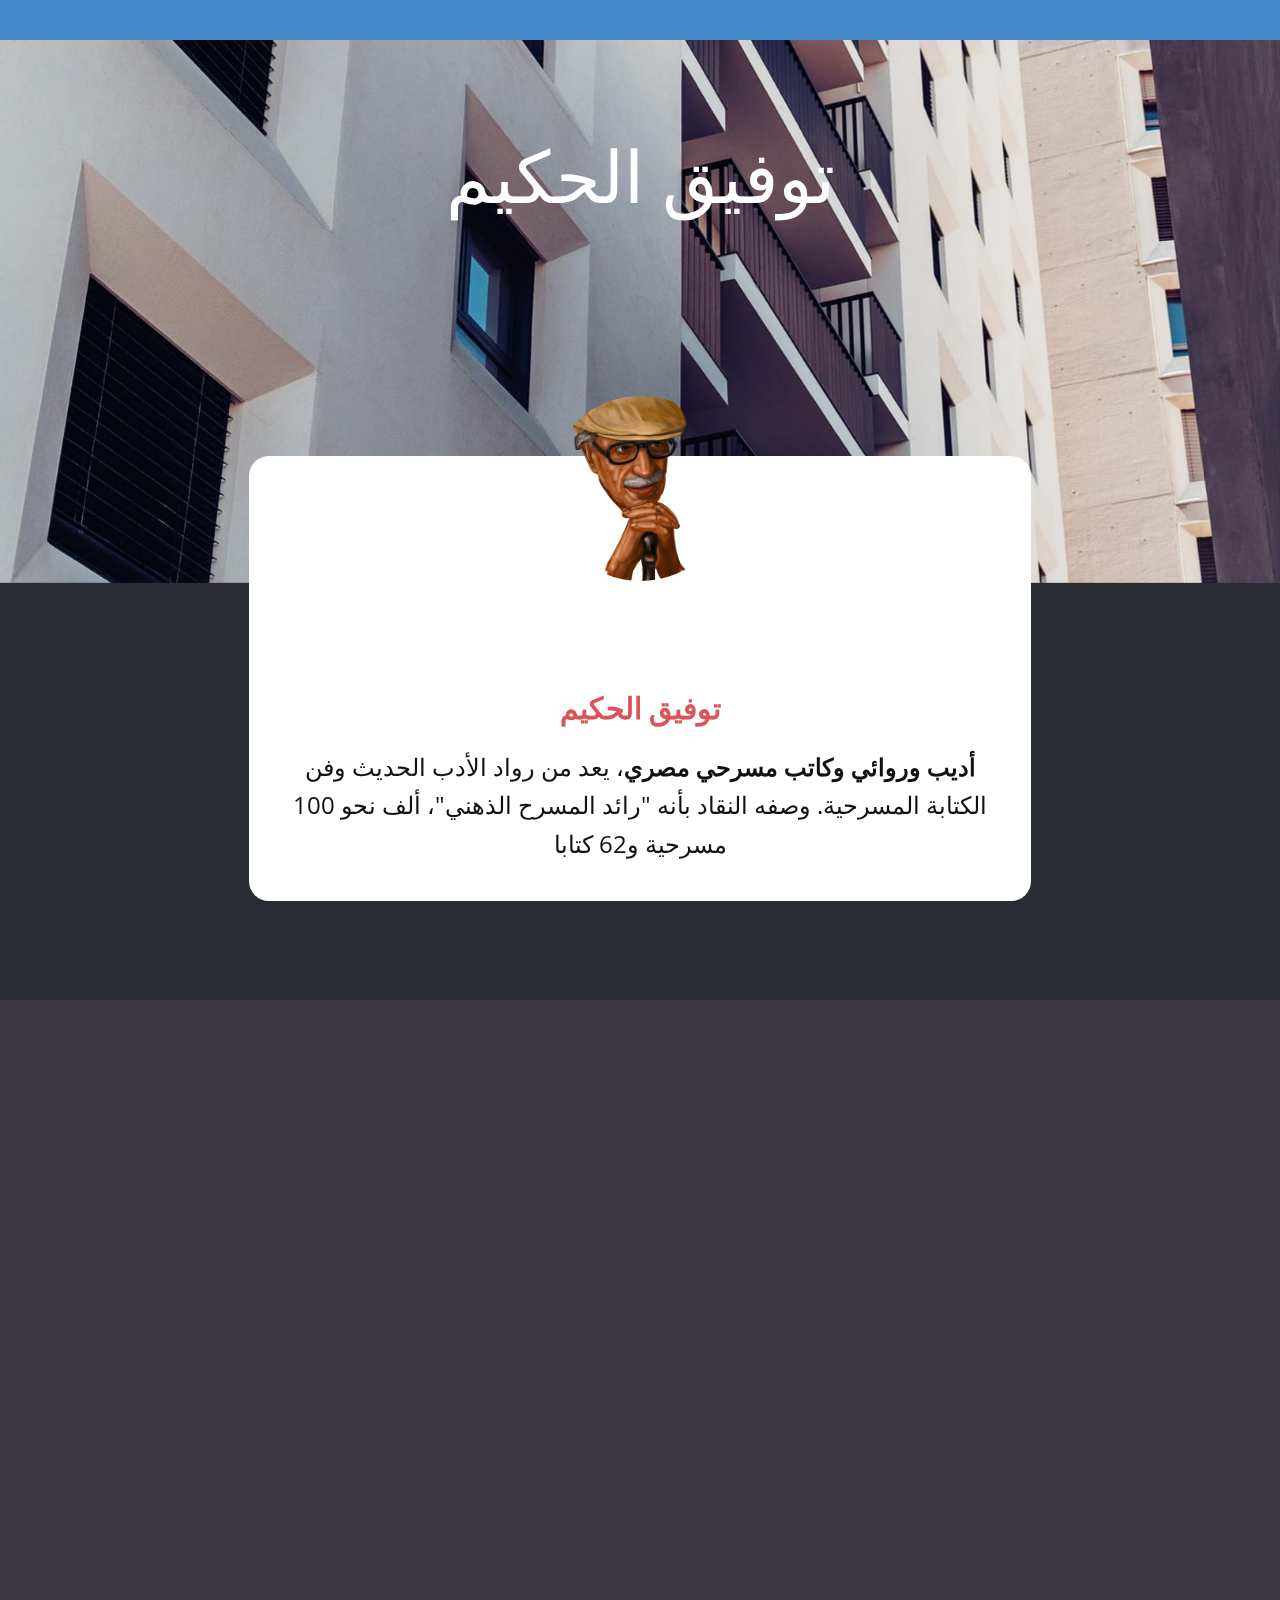
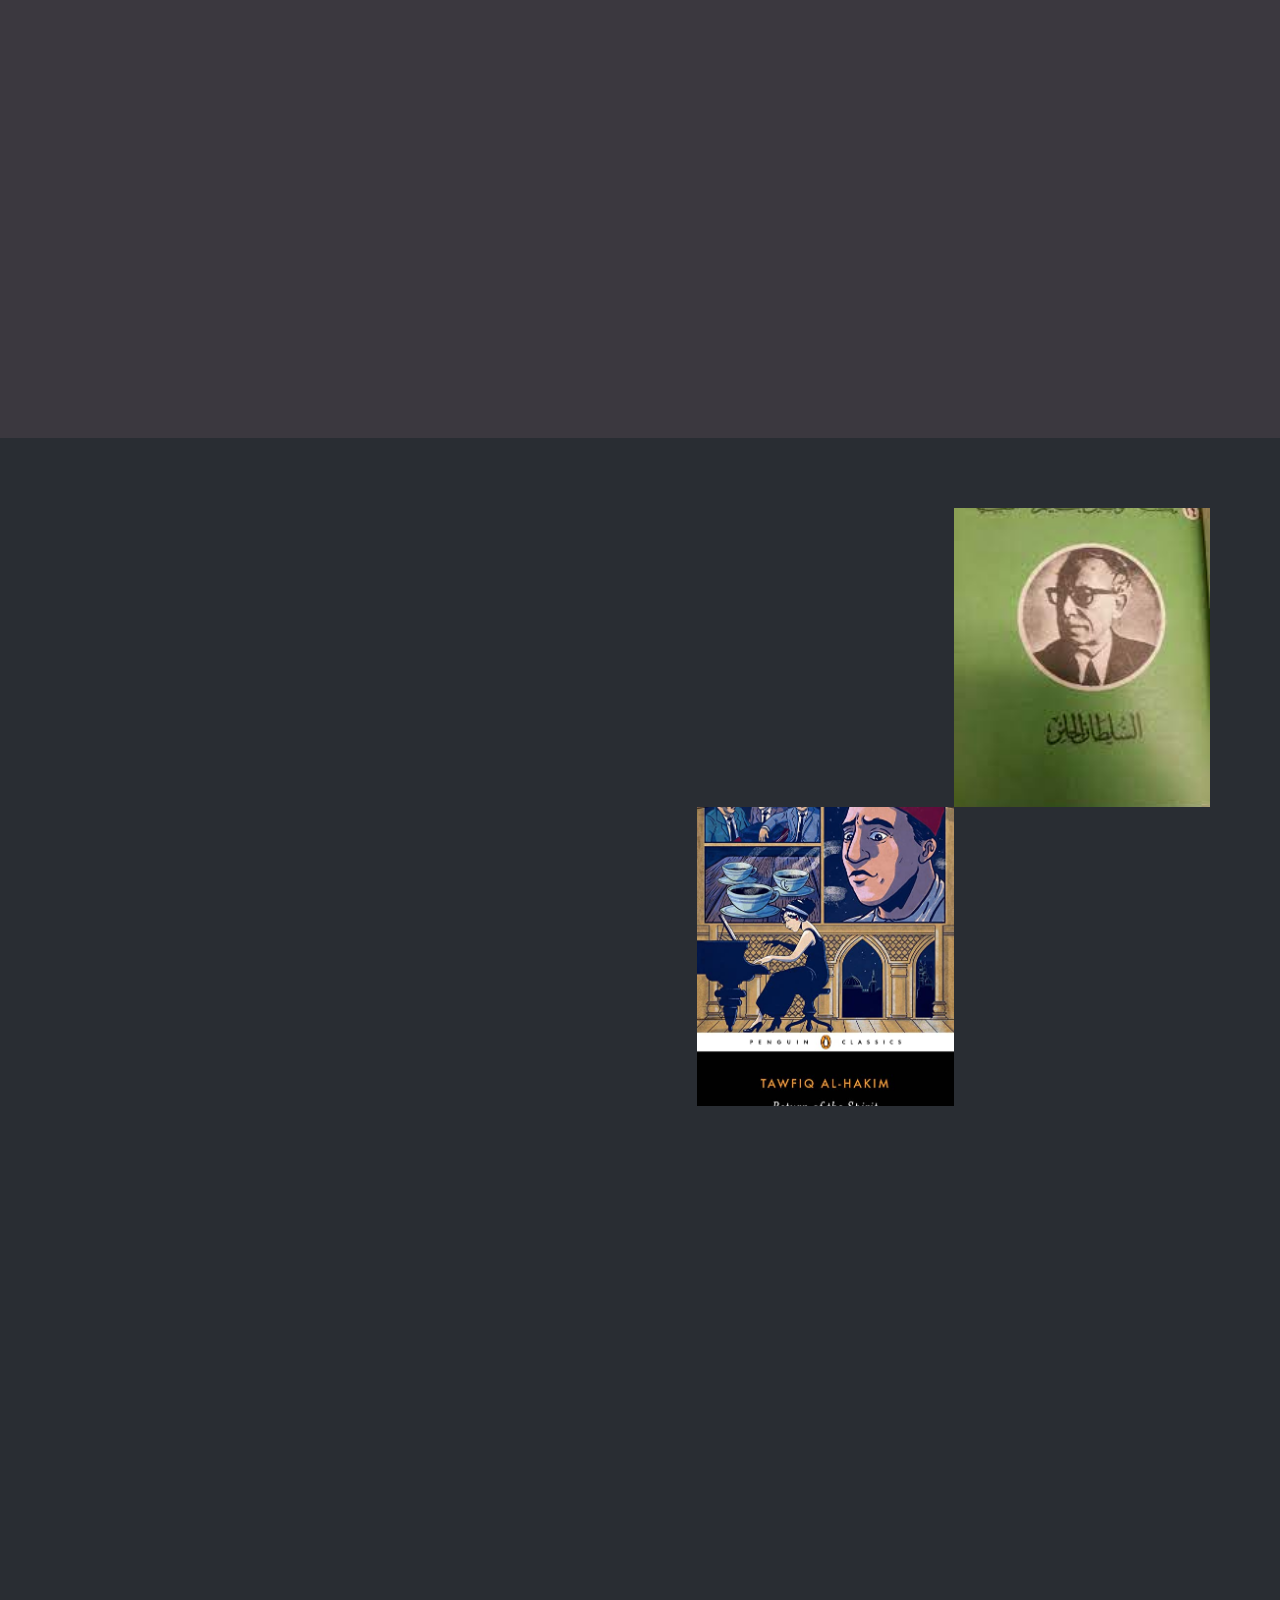
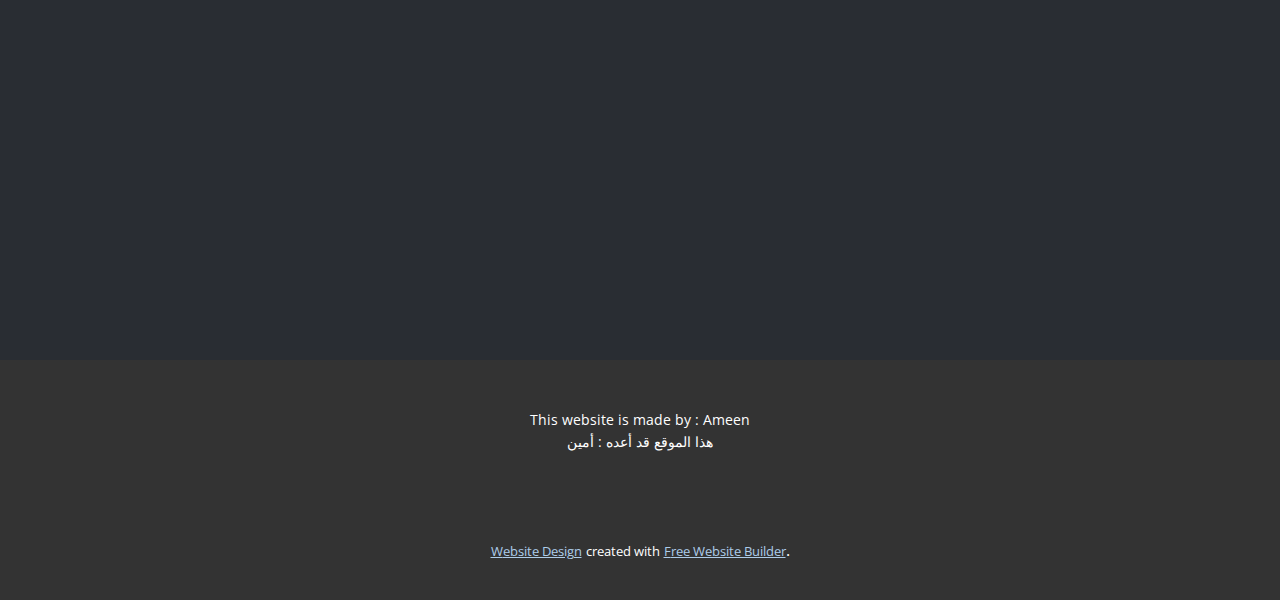
<file: index.html>
<!DOCTYPE html>
<html style="font-size: 16px;" lang="en"><head>
    <meta name="viewport" content="width=device-width, initial-scale=1.0">
    <meta charset="utf-8">
    <meta name="keywords" content="​Hello!, ​Kalvin Piterson, My Portfolio, Testimonials, ​IT Solution Strategy Development, ​My Experties, Nam ultrices ultrices nec tortor pulvinar esteras loremips est orem., Follow us, Contact Me">
    <meta name="description" content="">
    <title>Page 1</title>
    <link rel="stylesheet" href="nicepage.css" media="screen">
<link rel="stylesheet" href="Page-1.css" media="screen">
    <script class="u-script" type="text/javascript" src="jquery.js" defer=""></script>
    <script class="u-script" type="text/javascript" src="nicepage.js" defer=""></script>
    <meta name="generator" content="Nicepage 5.2.4, nicepage.com">
    <link id="u-theme-google-font" rel="stylesheet" href="https://fonts.googleapis.com/css?family=Roboto:100,100i,300,300i,400,400i,500,500i,700,700i,900,900i|Open+Sans:300,300i,400,400i,500,500i,600,600i,700,700i,800,800i">
    <link id="u-page-google-font" rel="stylesheet" href="https://fonts.googleapis.com/css?family=Roboto+Condensed:300,300i,400,400i,700,700i">
    
    
    
    
    
    <script type="application/ld+json">{
		"@context": "http://schema.org",
		"@type": "Organization",
		"name": ""
}</script>
    <meta name="theme-color" content="#478ac9">
    <meta property="og:title" content="Page 1">
    <meta property="og:type" content="website">
  </head>
  <body data-home-page="Page-1.html" data-home-page-title="Page 1" class="u-body u-palette-1-base u-xl-mode" data-lang="en"><header class="u-clearfix u-header u-header" id="sec-6fc5"><div class="u-clearfix u-sheet u-sheet-1"></div></header>
    <section class="u-align-center u-clearfix u-container-align-center-lg u-container-align-center-md u-container-align-center-xl u-palette-5-dark-3 u-section-1" id="sec-eb8a" data-animation-name="" data-animation-duration="0" data-animation-delay="0" data-animation-direction="">
      <img class="u-expanded-width u-image u-image-1" src="images/-min.jpg" data-image-width="1620" data-image-height="1080" data-animation-name="customAnimationIn" data-animation-duration="1250">
      <div class="u-align-center u-container-align-center u-container-style u-group u-radius-20 u-shape-round u-white u-group-1" data-animation-name="customAnimationIn" data-animation-duration="1750" data-animation-delay="500">
        <div class="u-container-layout u-container-layout-1">
          <img class="u-image u-image-circle u-preserve-proportions u-image-2" src="images/image_2023-02-10_195432682-removebg-preview.png" alt="" data-image-width="418" data-image-height="597" data-animation-name="customAnimationIn" data-animation-duration="1500" data-animation-delay="500">
          <h1 class="u-align-center u-text u-text-1" data-animation-name="customAnimationIn" data-animation-duration="1500" data-animation-delay="750">أهلا</h1>
          <h4 class="u-align-center u-text u-text-palette-2-base u-text-2">توفيق الحكيم</h4>
          <p class="u-align-center u-text u-text-3"><b>أديب وروائي وكاتب مسرحي مصري</b>، يعد من رواد الأدب الحديث وفن الكتابة المسرحية. وصفه النقاد بأنه "رائد المسرح الذهني"، ألف نحو 100 مسرحية و62 كتابا
          </p>
        </div>
      </div>
      <h2 class="u-text u-text-default u-text-4">توفيق الحكيم</h2>
    </section>
    <section class="u-clearfix u-image u-valign-middle-md u-section-2" id="carousel_8bb2" data-image-width="1980" data-image-height="1320">
      <div class="u-clearfix u-layout-wrap u-layout-wrap-1">
        <div class="u-layout">
          <div class="u-layout-row">
            <div class="u-container-style u-image u-layout-cell u-size-36 u-image-1" data-image-width="418" data-image-height="597" data-animation-name="customAnimationIn" data-animation-duration="1500" data-animation-delay="500">
              <div class="u-container-layout u-container-layout-1"></div>
            </div>
            <div class="u-align-left u-container-style u-layout-cell u-size-24 u-layout-cell-2" data-animation-name="customAnimationIn" data-animation-duration="1500" data-animation-delay="500">
              <div class="u-container-layout u-container-layout-2">
                <h2 class="u-text u-text-body-alt-color u-text-1" data-animation-name="customAnimationIn" data-animation-duration="1500" data-animation-delay="750">الكاتب : توفيق الحكيم</h2>
                <ul class="u-custom-list u-text u-text-body-alt-color u-text-default u-text-2">
                  <li>
                    <div class="u-list-icon u-text-palette-1-base">
                      <div xmlns="http://www.w3.org/2000/svg" xmlns:xlink="http://www.w3.org/1999/xlink" version="1.1" xml:space="preserve" class="u-svg-content">►</div>
                    </div> كاتب مصري<br>
                  </li>
                  <li>
                    <div class="u-list-icon u-text-palette-1-base">
                      <div xmlns="http://www.w3.org/2000/svg" xmlns:xlink="http://www.w3.org/1999/xlink" version="1.1" xml:space="preserve" class="u-svg-content">►</div>
                    </div><b>توفيق الحكيم</b>&nbsp;(1315 هـ&nbsp;/&nbsp;9 أكتوبر&nbsp;1898م&nbsp;-&nbsp;1407 هـ&nbsp;/&nbsp;26 يوليو&nbsp;1987)، ولد في&nbsp;الإسكندرية&nbsp;وتوفي في&nbsp;القاهرة.&nbsp;كاتب&nbsp;وأديب&nbsp;مصري، من رواد&nbsp;الرواية&nbsp;والكتابة&nbsp;المسرحية&nbsp;العربية&nbsp;ومن الأسماء البارزة في&nbsp;تاريخ&nbsp;الأدب العربي&nbsp;الحديث، كانت للطريقة التي استقبل بها الشارع الأدبي&nbsp;العربي&nbsp;إنتاجاته&nbsp;الفنية، بين اعتباره نجاحًا عظيمًا تارة وإخفاقا كبيرا تارة أخرى، الأثر الأعظم على تبلور خصوصية تأثير&nbsp;أدب&nbsp;توفيق الحكيم&nbsp;وفكره&nbsp;على أجيال متعاقبة من الأدباء، وكانت مسرحيته المشهورة&nbsp;أهل الكهف&nbsp;في عام&nbsp;1933&nbsp;حدثًا هامًا في&nbsp;الدراما&nbsp;العربية&nbsp;فقد كانت تلك المسرحية بدايةً لنشوء تيار مسرحي عرف&nbsp;بالمسرح الذهني. بالرغم من الإنتاج الغزير لتوفيق الحكيم فإنه لم&nbsp;يكتب&nbsp;إلا عدداً قليلاً من المسرحيات التي يمكن تمثيلها على خشبة المسرح فمعظم مسرحياته من النوع الذي كُتب ليُقرأ فيكتشف القارئ من خلاله عالمًا من الدلائل&nbsp;والرموز&nbsp;التي يمكن إسقاطها على الواقع في سهولة لتسهم في تقديم رؤية&nbsp;نقدية&nbsp;للحياة&nbsp;والمجتمع&nbsp;تتسم بقدر كبير من العمق&nbsp;والوعي&nbsp;<br>
                  </li>
                </ul>
              </div>
            </div>
          </div>
        </div>
      </div>
    </section>
    <section class="u-clearfix u-container-align-center u-palette-5-dark-3 u-section-3" id="carousel_916b">
      <div class="u-clearfix u-sheet u-valign-middle-lg u-valign-middle-md u-valign-middle-sm u-valign-middle-xl u-sheet-1">
        <div class="u-clearfix u-expanded-width u-layout-wrap u-layout-wrap-1">
          <div class="u-layout">
            <div class="u-layout-row">
              <div class="u-size-31-sm u-size-31-xs u-size-33-lg u-size-33-xl u-size-60-md">
                <div class="u-layout-col">
                  <div class="u-container-style u-layout-cell u-size-60 u-layout-cell-1" data-animation-name="customAnimationIn" data-animation-duration="1500" data-animation-delay="250">
                    <div class="u-container-layout u-container-layout-1">
                      <h2 class="u-align-left u-text u-text-default u-text-1" data-animation-name="customAnimationIn" data-animation-duration="1500" data-animation-delay="500"> مجموعة كتب توفيق الحكيم</h2>
                      <p class="u-align-left u-text u-text-default u-text-2">أهل الكهف, عصفور من الشرق, السلطان الحائر, عودة الروح</p>
                      <a href="https://foulabook.com/ar/author/توفيق-الحكيم" class="u-active-palette-2-base u-border-none u-btn u-btn-round u-button-style u-hover-palette-2-base u-radius-50 u-text-active-white u-text-hover-white u-white u-btn-1" target="_blank">عرض المزيد</a>
                    </div>
                  </div>
                </div>
              </div>
              <div class="u-size-27-lg u-size-27-xl u-size-29-sm u-size-29-xs u-size-60-md">
                <div class="u-layout-col">
                  <div class="u-size-30">
                    <div class="u-layout-row">
                      <div class="u-container-align-center u-container-style u-image u-layout-cell u-size-30 u-image-1" data-image-width="433" data-image-height="577" data-animation-name="customAnimationIn" data-animation-duration="1500">
                        <div class="u-container-layout u-container-layout-2"></div>
                      </div>
                      <div class="u-container-style u-image u-layout-cell u-size-30 u-image-2" data-image-width="182" data-image-height="278">
                        <div class="u-container-layout u-valign-middle u-container-layout-3"></div>
                      </div>
                    </div>
                  </div>
                  <div class="u-size-30">
                    <div class="u-layout-row">
                      <div class="u-container-style u-image u-layout-cell u-size-30 u-image-3" data-image-width="523" data-image-height="800">
                        <div class="u-container-layout u-valign-middle u-container-layout-4"></div>
                      </div>
                      <div class="u-container-align-center u-container-style u-image u-layout-cell u-size-30 u-image-4" data-image-width="300" data-image-height="400" data-animation-name="customAnimationIn" data-animation-duration="1500">
                        <div class="u-container-layout u-container-layout-5"></div>
                      </div>
                    </div>
                  </div>
                </div>
              </div>
            </div>
          </div>
        </div>
      </div>
    </section>
    <section class="u-align-center u-clearfix u-container-align-center u-palette-5-dark-3 u-section-4" id="carousel_998d">
      
      
      
      
      
      
      
      
      
      
      
      
      
      
      
      
      
      
      
      
      
      
      
      
      
      <div class="u-clearfix u-sheet u-sheet-1">
        <h2 class="u-align-center u-text u-text-1" data-animation-name="customAnimationIn" data-animation-duration="1500" data-animation-delay="0">كتب توفيق الحكيم</h2>
        <p class="u-align-center u-text u-text-2" data-animation-name="customAnimationIn" data-animation-duration="1500" data-animation-delay="250">معرض كتب توفيق الحكيم</p>
        <div class="u-expanded-width u-list u-list-1">
          <div class="u-repeater u-repeater-1">
            <div class="u-align-center u-container-style u-list-item u-radius-20 u-repeater-item u-shape-round u-white u-list-item-1" data-animation-name="customAnimationIn" data-animation-duration="1500" data-animation-delay="500">
              <div class="u-container-layout u-similar-container u-valign-bottom u-container-layout-1">
                <img class="u-expanded-width u-image u-image-round u-top-left-radius-10 u-top-right-radius-10 u-image-1" src="images/7hwg7k391pi81-removebg-preview1.png" alt="" data-image-width="433" data-image-height="577">
                <h4 class="u-custom-font u-font-roboto-condensed u-hover-feature u-text u-text-3">أهل الكهف</h4>
                <a href="https://foulabook.com/ar/book/أهل-الكهف-pdf" class="u-border-2 u-border-grey-75 u-btn u-btn-round u-button-style u-hover-palette-1-light-1 u-palette-1-base u-radius-50 u-btn-1" target="_blank">عرض المزيد</a>
              </div>
            </div>
            <div class="u-align-center u-container-style u-list-item u-radius-20 u-repeater-item u-shape-round u-video-cover u-white u-list-item-2" data-animation-name="customAnimationIn" data-animation-duration="1500" data-animation-delay="500">
              <div class="u-container-layout u-similar-container u-valign-bottom u-container-layout-2">
                <img class="u-expanded-width u-image u-image-round u-top-left-radius-10 u-top-right-radius-10 u-image-2" src="images/download.jpg" alt="" data-image-width="182" data-image-height="278">
                <h4 class="u-custom-font u-font-roboto-condensed u-hover-feature u-text u-text-4">السلطان الحائر</h4>
                <a href="https://foulabook.com/ar/book/السلطان-الحائر-pdf" class="u-border-2 u-border-grey-75 u-btn u-btn-round u-button-style u-hover-palette-1-light-1 u-palette-1-base u-radius-50 u-btn-2" target="_blank"> عرض المزيد</a>
              </div>
            </div>
            <div class="u-align-center u-container-style u-list-item u-radius-20 u-repeater-item u-shape-round u-video-cover u-white u-list-item-3" data-animation-name="customAnimationIn" data-animation-duration="1500" data-animation-delay="500">
              <div class="u-container-layout u-similar-container u-valign-bottom u-container-layout-3">
                <img class="u-expanded-width u-image u-image-round u-top-left-radius-10 u-top-right-radius-10 u-image-3" src="images/914sNxpLBpL._AC_UF700800_QL80_.jpg" alt="" data-image-width="523" data-image-height="800">
                <h4 class="u-custom-font u-font-roboto-condensed u-hover-feature u-text u-text-5">عودة الروح</h4>
                <a href="https://foulabook.com/ar/book/عودة-الروح-pdf" class="u-border-2 u-border-grey-75 u-btn u-btn-round u-button-style u-hover-palette-1-light-1 u-palette-1-base u-radius-50 u-btn-3" target="_blank"> عرض المزيد</a>
              </div>
            </div>
            <div class="u-align-center u-container-style u-list-item u-radius-20 u-repeater-item u-shape-round u-video-cover u-white u-list-item-4" data-animation-name="customAnimationIn" data-animation-duration="1500" data-animation-delay="500">
              <div class="u-container-layout u-similar-container u-valign-bottom u-container-layout-4">
                <img class="u-expanded-width u-image u-image-round u-top-left-radius-10 u-top-right-radius-10 u-image-4" src="images/dc4e3be6480e5b3a5448c320b548523d.png.webp" alt="" data-image-width="300" data-image-height="400">
                <h4 class="u-custom-font u-font-roboto-condensed u-hover-feature u-text u-text-6">عصفور الشرق</h4>
                <a href="https://foulabook.com/ar/book/عصفور-من-الشرق-pdf" class="u-border-2 u-border-grey-75 u-btn u-btn-round u-button-style u-hover-palette-1-light-1 u-palette-1-base u-radius-50 u-btn-4" target="_blank"> عرض المزيد</a>
              </div>
            </div>
          </div>
        </div>
      </div>
      
      
    </section>
    
    
    <footer class="u-align-center u-clearfix u-footer u-grey-80 u-footer" id="sec-7774"><div class="u-clearfix u-sheet u-sheet-1">
        <p class="u-small-text u-text u-text-variant u-text-1">This website is made by : Ameen<br>هذا الموقع قد أعده : أمين
        </p>
      </div></footer>
    <section class="u-backlink u-clearfix u-grey-80">
      <a class="u-link" href="https://nicepage.com/website-design" target="_blank">
        <span>Website Design</span>
      </a>
      <p class="u-text">
        <span>created with</span>
      </p>
      <a class="u-link" href="https://nicepage.site" target="_blank">
        <span>Free Website Builder</span>
      </a>. 
    </section>
  
</body></html>
</file>
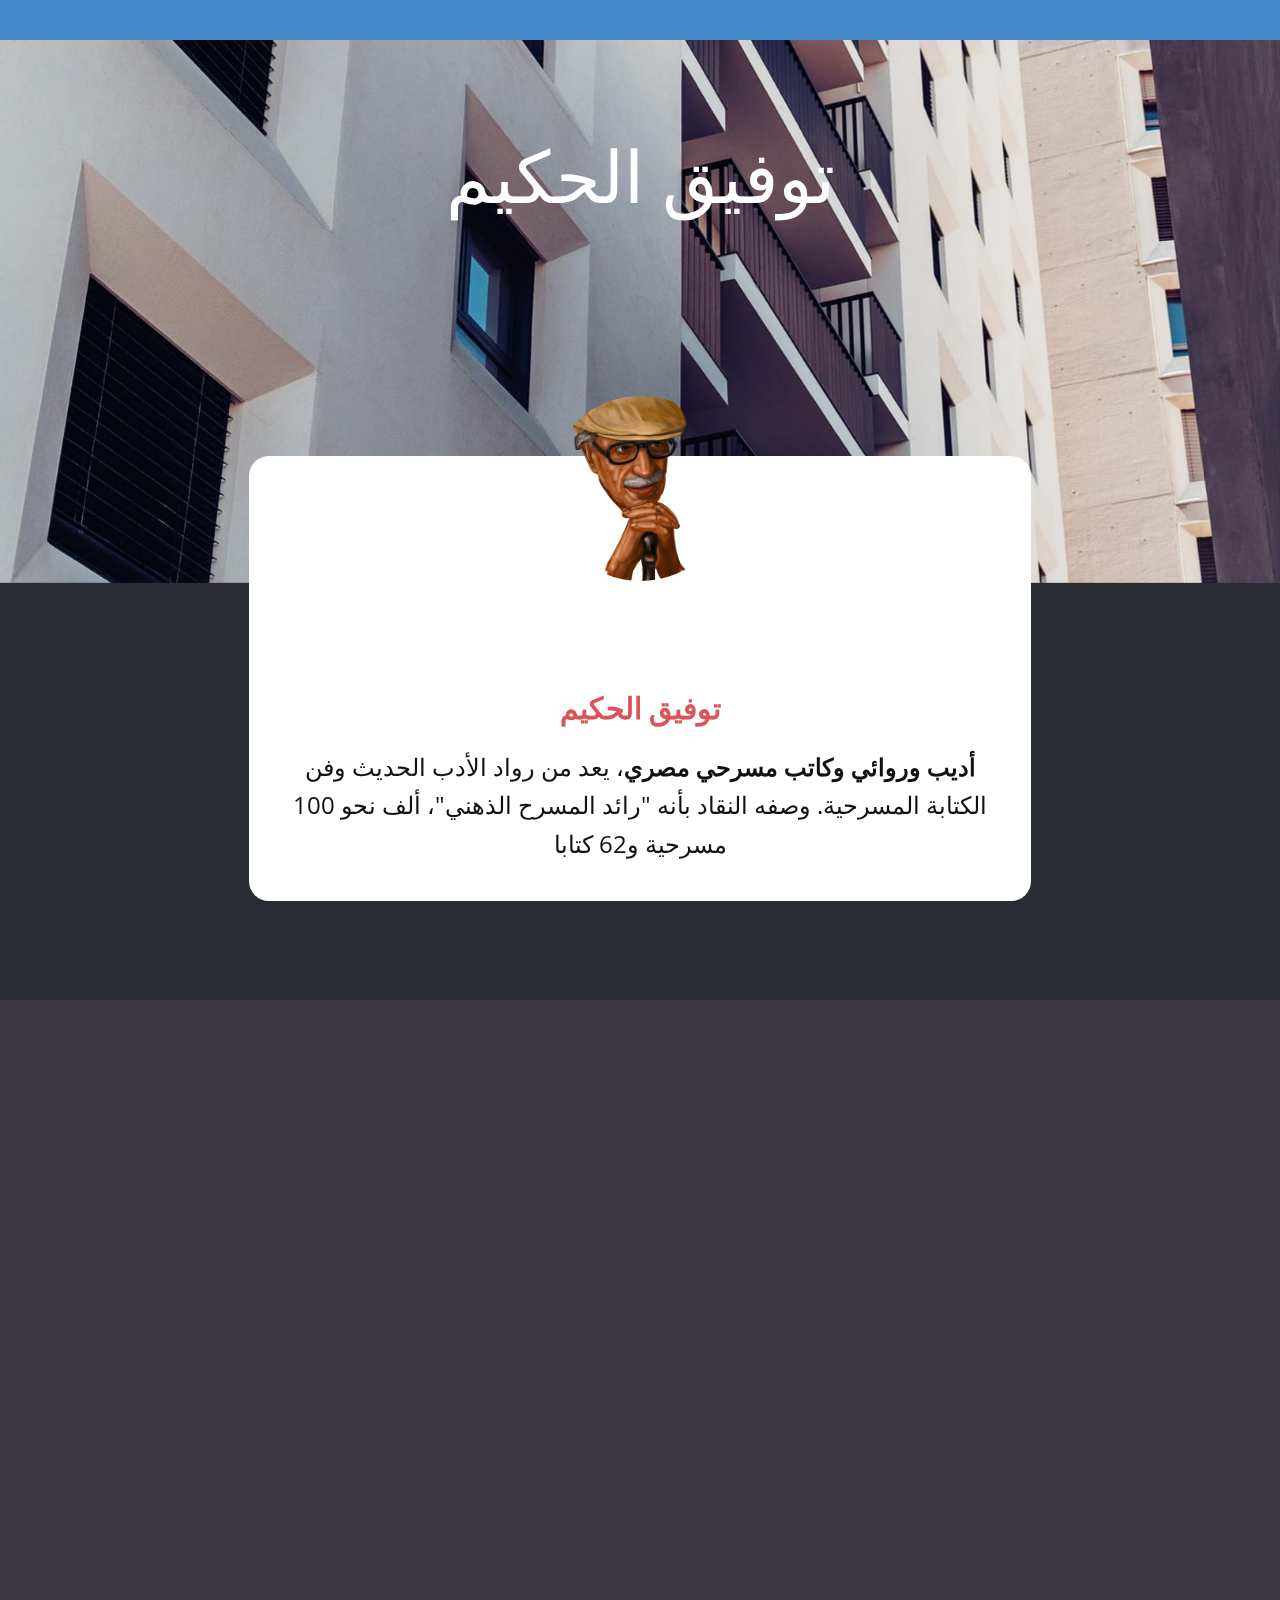
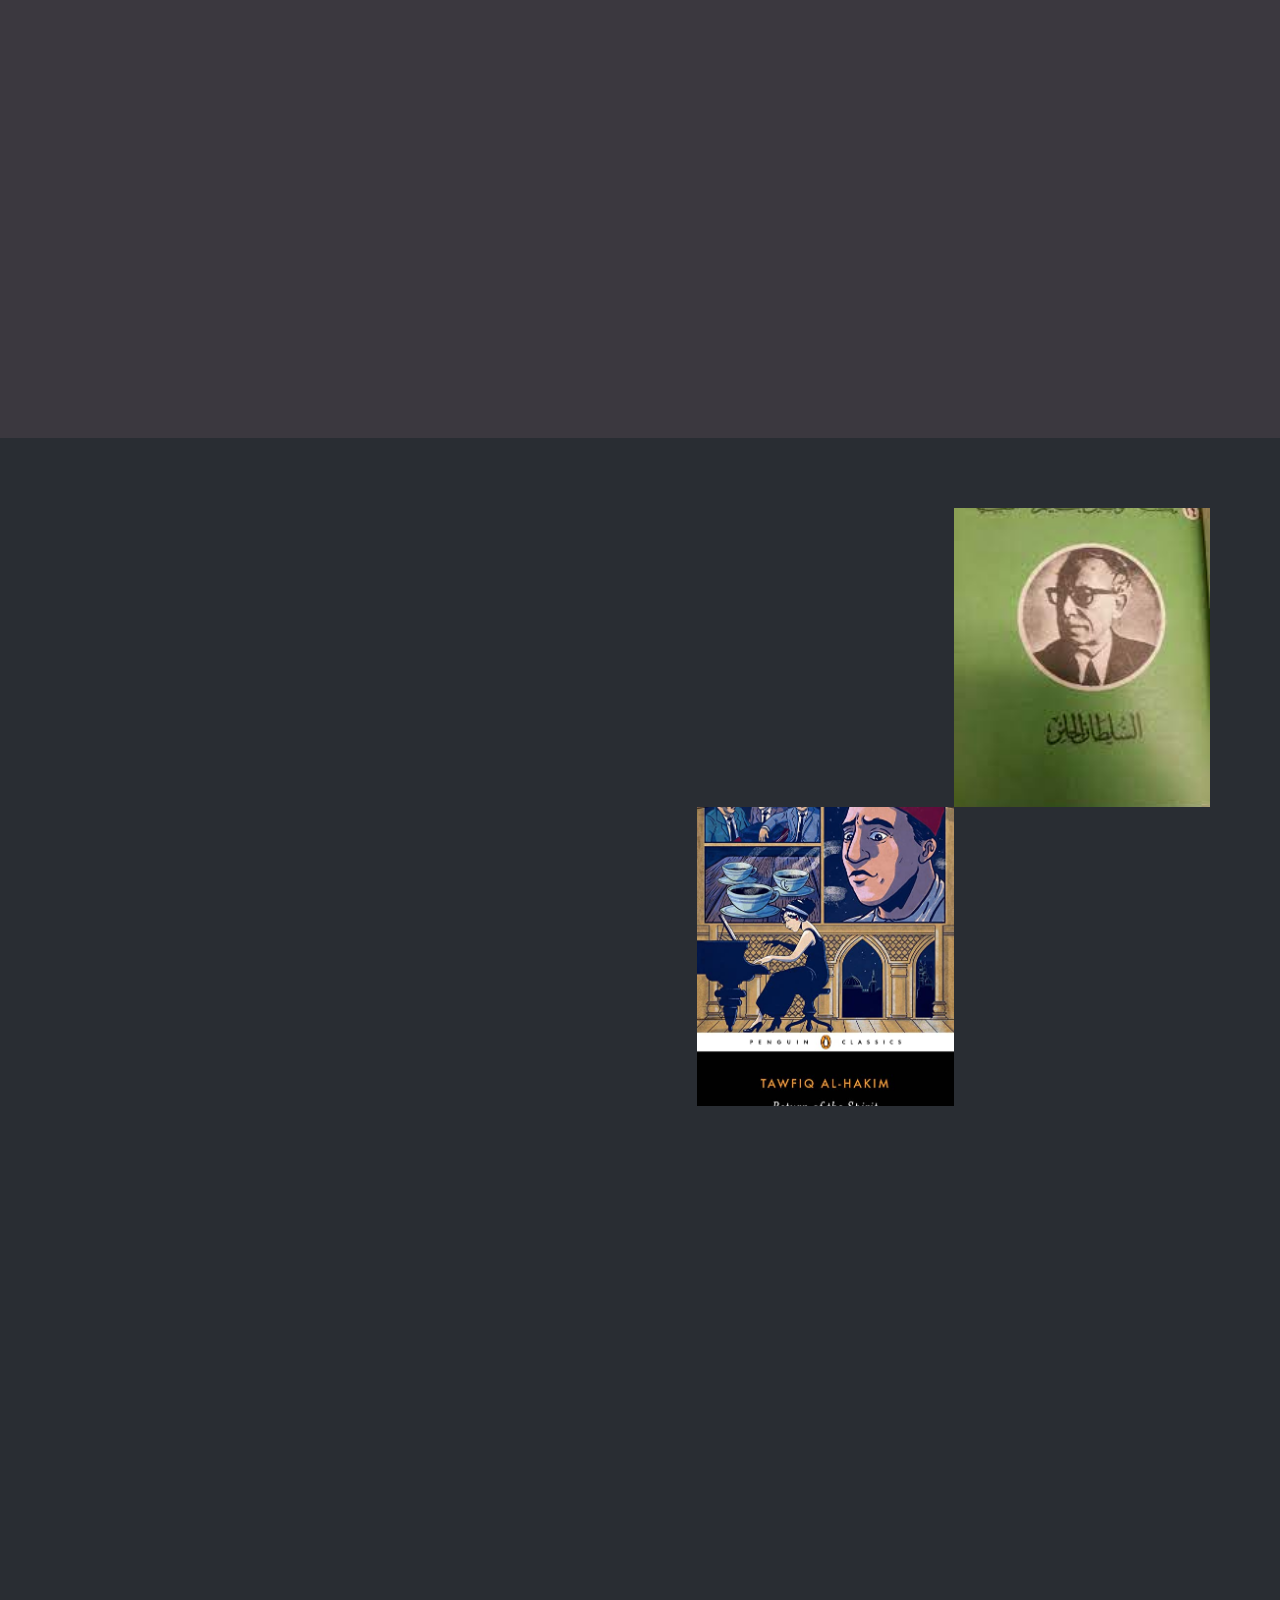
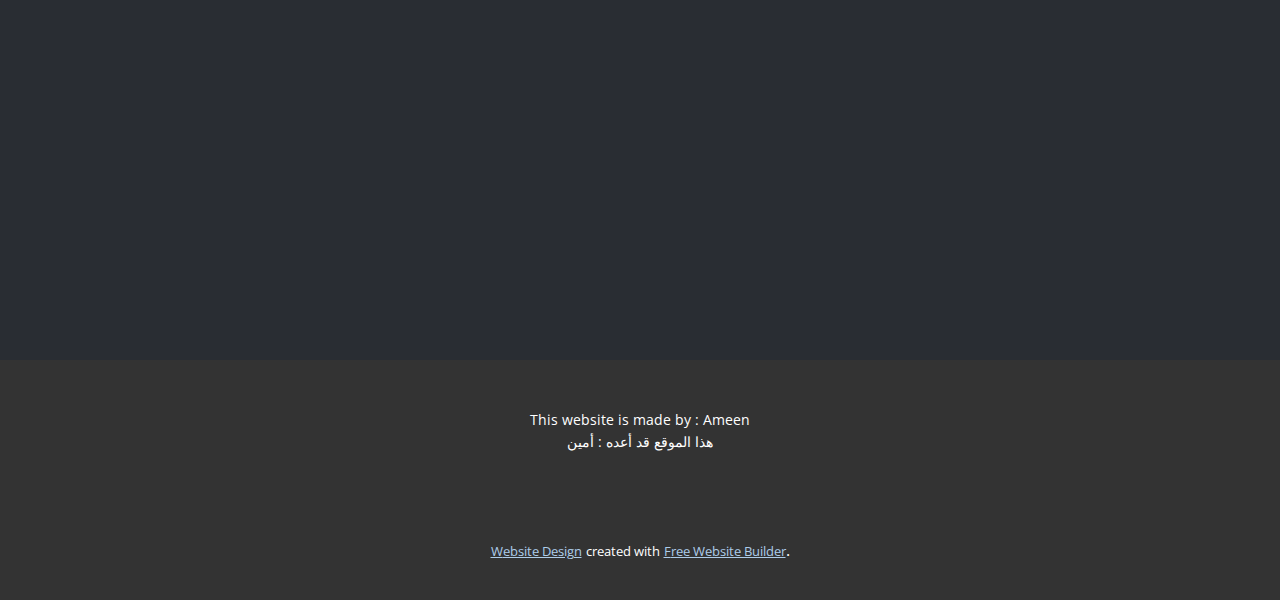
<file: Page-1.html>
<!DOCTYPE html>
<html style="font-size: 16px;" lang="en"><head>
    <meta name="viewport" content="width=device-width, initial-scale=1.0">
    <meta charset="utf-8">
    <meta name="keywords" content="​Hello!, ​Kalvin Piterson, My Portfolio, Testimonials, ​IT Solution Strategy Development, ​My Experties, Nam ultrices ultrices nec tortor pulvinar esteras loremips est orem., Follow us, Contact Me">
    <meta name="description" content="">
    <title>Page 1</title>
    <link rel="stylesheet" href="nicepage.css" media="screen">
<link rel="stylesheet" href="Page-1.css" media="screen">
    <script class="u-script" type="text/javascript" src="jquery.js" defer=""></script>
    <script class="u-script" type="text/javascript" src="nicepage.js" defer=""></script>
    <meta name="generator" content="Nicepage 5.2.4, nicepage.com">
    <link id="u-theme-google-font" rel="stylesheet" href="https://fonts.googleapis.com/css?family=Roboto:100,100i,300,300i,400,400i,500,500i,700,700i,900,900i|Open+Sans:300,300i,400,400i,500,500i,600,600i,700,700i,800,800i">
    <link id="u-page-google-font" rel="stylesheet" href="https://fonts.googleapis.com/css?family=Roboto+Condensed:300,300i,400,400i,700,700i">
    
    
    
    
    
    <script type="application/ld+json">{
		"@context": "http://schema.org",
		"@type": "Organization",
		"name": ""
}</script>
    <meta name="theme-color" content="#478ac9">
    <meta property="og:title" content="Page 1">
    <meta property="og:type" content="website">
  </head>
  <body class="u-body u-palette-1-base u-xl-mode" data-lang="en"><header class="u-clearfix u-header u-header" id="sec-6fc5"><div class="u-clearfix u-sheet u-sheet-1"></div></header>
    <section class="u-align-center u-clearfix u-container-align-center-lg u-container-align-center-md u-container-align-center-xl u-palette-5-dark-3 u-section-1" id="sec-eb8a" data-animation-name="" data-animation-duration="0" data-animation-delay="0" data-animation-direction="">
      <img class="u-expanded-width u-image u-image-1" src="images/-min.jpg" data-image-width="1620" data-image-height="1080" data-animation-name="customAnimationIn" data-animation-duration="1250">
      <div class="u-align-center u-container-align-center u-container-style u-group u-radius-20 u-shape-round u-white u-group-1" data-animation-name="customAnimationIn" data-animation-duration="1750" data-animation-delay="500">
        <div class="u-container-layout u-container-layout-1">
          <img class="u-image u-image-circle u-preserve-proportions u-image-2" src="images/image_2023-02-10_195432682-removebg-preview.png" alt="" data-image-width="418" data-image-height="597" data-animation-name="customAnimationIn" data-animation-duration="1500" data-animation-delay="500">
          <h1 class="u-align-center u-text u-text-1" data-animation-name="customAnimationIn" data-animation-duration="1500" data-animation-delay="750">أهلا</h1>
          <h4 class="u-align-center u-text u-text-palette-2-base u-text-2">توفيق الحكيم</h4>
          <p class="u-align-center u-text u-text-3"><b>أديب وروائي وكاتب مسرحي مصري</b>، يعد من رواد الأدب الحديث وفن الكتابة المسرحية. وصفه النقاد بأنه "رائد المسرح الذهني"، ألف نحو 100 مسرحية و62 كتابا
          </p>
        </div>
      </div>
      <h2 class="u-text u-text-default u-text-4">توفيق الحكيم</h2>
    </section>
    <section class="u-clearfix u-image u-valign-middle-md u-section-2" id="carousel_8bb2" data-image-width="1980" data-image-height="1320">
      <div class="u-clearfix u-layout-wrap u-layout-wrap-1">
        <div class="u-layout">
          <div class="u-layout-row">
            <div class="u-container-style u-image u-layout-cell u-size-36 u-image-1" data-image-width="418" data-image-height="597" data-animation-name="customAnimationIn" data-animation-duration="1500" data-animation-delay="500">
              <div class="u-container-layout u-container-layout-1"></div>
            </div>
            <div class="u-align-left u-container-style u-layout-cell u-size-24 u-layout-cell-2" data-animation-name="customAnimationIn" data-animation-duration="1500" data-animation-delay="500">
              <div class="u-container-layout u-container-layout-2">
                <h2 class="u-text u-text-body-alt-color u-text-1" data-animation-name="customAnimationIn" data-animation-duration="1500" data-animation-delay="750">الكاتب : توفيق الحكيم</h2>
                <ul class="u-custom-list u-text u-text-body-alt-color u-text-default u-text-2">
                  <li>
                    <div class="u-list-icon u-text-palette-1-base">
                      <div xmlns="http://www.w3.org/2000/svg" xmlns:xlink="http://www.w3.org/1999/xlink" version="1.1" xml:space="preserve" class="u-svg-content">►</div>
                    </div> كاتب مصري<br>
                  </li>
                  <li>
                    <div class="u-list-icon u-text-palette-1-base">
                      <div xmlns="http://www.w3.org/2000/svg" xmlns:xlink="http://www.w3.org/1999/xlink" version="1.1" xml:space="preserve" class="u-svg-content">►</div>
                    </div><b>توفيق الحكيم</b>&nbsp;(1315 هـ&nbsp;/&nbsp;9 أكتوبر&nbsp;1898م&nbsp;-&nbsp;1407 هـ&nbsp;/&nbsp;26 يوليو&nbsp;1987)، ولد في&nbsp;الإسكندرية&nbsp;وتوفي في&nbsp;القاهرة.&nbsp;كاتب&nbsp;وأديب&nbsp;مصري، من رواد&nbsp;الرواية&nbsp;والكتابة&nbsp;المسرحية&nbsp;العربية&nbsp;ومن الأسماء البارزة في&nbsp;تاريخ&nbsp;الأدب العربي&nbsp;الحديث، كانت للطريقة التي استقبل بها الشارع الأدبي&nbsp;العربي&nbsp;إنتاجاته&nbsp;الفنية، بين اعتباره نجاحًا عظيمًا تارة وإخفاقا كبيرا تارة أخرى، الأثر الأعظم على تبلور خصوصية تأثير&nbsp;أدب&nbsp;توفيق الحكيم&nbsp;وفكره&nbsp;على أجيال متعاقبة من الأدباء، وكانت مسرحيته المشهورة&nbsp;أهل الكهف&nbsp;في عام&nbsp;1933&nbsp;حدثًا هامًا في&nbsp;الدراما&nbsp;العربية&nbsp;فقد كانت تلك المسرحية بدايةً لنشوء تيار مسرحي عرف&nbsp;بالمسرح الذهني. بالرغم من الإنتاج الغزير لتوفيق الحكيم فإنه لم&nbsp;يكتب&nbsp;إلا عدداً قليلاً من المسرحيات التي يمكن تمثيلها على خشبة المسرح فمعظم مسرحياته من النوع الذي كُتب ليُقرأ فيكتشف القارئ من خلاله عالمًا من الدلائل&nbsp;والرموز&nbsp;التي يمكن إسقاطها على الواقع في سهولة لتسهم في تقديم رؤية&nbsp;نقدية&nbsp;للحياة&nbsp;والمجتمع&nbsp;تتسم بقدر كبير من العمق&nbsp;والوعي&nbsp;<br>
                  </li>
                </ul>
              </div>
            </div>
          </div>
        </div>
      </div>
    </section>
    <section class="u-clearfix u-container-align-center u-palette-5-dark-3 u-section-3" id="carousel_916b">
      <div class="u-clearfix u-sheet u-valign-middle-lg u-valign-middle-md u-valign-middle-sm u-valign-middle-xl u-sheet-1">
        <div class="u-clearfix u-expanded-width u-layout-wrap u-layout-wrap-1">
          <div class="u-layout">
            <div class="u-layout-row">
              <div class="u-size-31-sm u-size-31-xs u-size-33-lg u-size-33-xl u-size-60-md">
                <div class="u-layout-col">
                  <div class="u-container-style u-layout-cell u-size-60 u-layout-cell-1" data-animation-name="customAnimationIn" data-animation-duration="1500" data-animation-delay="250">
                    <div class="u-container-layout u-container-layout-1">
                      <h2 class="u-align-left u-text u-text-default u-text-1" data-animation-name="customAnimationIn" data-animation-duration="1500" data-animation-delay="500"> مجموعة كتب توفيق الحكيم</h2>
                      <p class="u-align-left u-text u-text-default u-text-2">أهل الكهف, عصفور من الشرق, السلطان الحائر, عودة الروح</p>
                      <a href="https://foulabook.com/ar/author/توفيق-الحكيم" class="u-active-palette-2-base u-border-none u-btn u-btn-round u-button-style u-hover-palette-2-base u-radius-50 u-text-active-white u-text-hover-white u-white u-btn-1" target="_blank">عرض المزيد</a>
                    </div>
                  </div>
                </div>
              </div>
              <div class="u-size-27-lg u-size-27-xl u-size-29-sm u-size-29-xs u-size-60-md">
                <div class="u-layout-col">
                  <div class="u-size-30">
                    <div class="u-layout-row">
                      <div class="u-container-align-center u-container-style u-image u-layout-cell u-size-30 u-image-1" data-image-width="433" data-image-height="577" data-animation-name="customAnimationIn" data-animation-duration="1500">
                        <div class="u-container-layout u-container-layout-2"></div>
                      </div>
                      <div class="u-container-style u-image u-layout-cell u-size-30 u-image-2" data-image-width="182" data-image-height="278">
                        <div class="u-container-layout u-valign-middle u-container-layout-3"></div>
                      </div>
                    </div>
                  </div>
                  <div class="u-size-30">
                    <div class="u-layout-row">
                      <div class="u-container-style u-image u-layout-cell u-size-30 u-image-3" data-image-width="523" data-image-height="800">
                        <div class="u-container-layout u-valign-middle u-container-layout-4"></div>
                      </div>
                      <div class="u-container-align-center u-container-style u-image u-layout-cell u-size-30 u-image-4" data-image-width="300" data-image-height="400" data-animation-name="customAnimationIn" data-animation-duration="1500">
                        <div class="u-container-layout u-container-layout-5"></div>
                      </div>
                    </div>
                  </div>
                </div>
              </div>
            </div>
          </div>
        </div>
      </div>
    </section>
    <section class="u-align-center u-clearfix u-container-align-center u-palette-5-dark-3 u-section-4" id="carousel_998d">
      
      
      
      
      
      
      
      
      
      
      
      
      
      
      
      
      
      
      
      
      
      
      
      
      
      <div class="u-clearfix u-sheet u-sheet-1">
        <h2 class="u-align-center u-text u-text-1" data-animation-name="customAnimationIn" data-animation-duration="1500" data-animation-delay="0">كتب توفيق الحكيم</h2>
        <p class="u-align-center u-text u-text-2" data-animation-name="customAnimationIn" data-animation-duration="1500" data-animation-delay="250">معرض كتب توفيق الحكيم</p>
        <div class="u-expanded-width u-list u-list-1">
          <div class="u-repeater u-repeater-1">
            <div class="u-align-center u-container-style u-list-item u-radius-20 u-repeater-item u-shape-round u-white u-list-item-1" data-animation-name="customAnimationIn" data-animation-duration="1500" data-animation-delay="500">
              <div class="u-container-layout u-similar-container u-valign-bottom u-container-layout-1">
                <img class="u-expanded-width u-image u-image-round u-top-left-radius-10 u-top-right-radius-10 u-image-1" src="images/7hwg7k391pi81-removebg-preview1.png" alt="" data-image-width="433" data-image-height="577">
                <h4 class="u-custom-font u-font-roboto-condensed u-hover-feature u-text u-text-3">أهل الكهف</h4>
                <a href="https://foulabook.com/ar/book/أهل-الكهف-pdf" class="u-border-2 u-border-grey-75 u-btn u-btn-round u-button-style u-hover-palette-1-light-1 u-palette-1-base u-radius-50 u-btn-1" target="_blank">عرض المزيد</a>
              </div>
            </div>
            <div class="u-align-center u-container-style u-list-item u-radius-20 u-repeater-item u-shape-round u-video-cover u-white u-list-item-2" data-animation-name="customAnimationIn" data-animation-duration="1500" data-animation-delay="500">
              <div class="u-container-layout u-similar-container u-valign-bottom u-container-layout-2">
                <img class="u-expanded-width u-image u-image-round u-top-left-radius-10 u-top-right-radius-10 u-image-2" src="images/download.jpg" alt="" data-image-width="182" data-image-height="278">
                <h4 class="u-custom-font u-font-roboto-condensed u-hover-feature u-text u-text-4">السلطان الحائر</h4>
                <a href="https://foulabook.com/ar/book/السلطان-الحائر-pdf" class="u-border-2 u-border-grey-75 u-btn u-btn-round u-button-style u-hover-palette-1-light-1 u-palette-1-base u-radius-50 u-btn-2" target="_blank"> عرض المزيد</a>
              </div>
            </div>
            <div class="u-align-center u-container-style u-list-item u-radius-20 u-repeater-item u-shape-round u-video-cover u-white u-list-item-3" data-animation-name="customAnimationIn" data-animation-duration="1500" data-animation-delay="500">
              <div class="u-container-layout u-similar-container u-valign-bottom u-container-layout-3">
                <img class="u-expanded-width u-image u-image-round u-top-left-radius-10 u-top-right-radius-10 u-image-3" src="images/914sNxpLBpL._AC_UF700800_QL80_.jpg" alt="" data-image-width="523" data-image-height="800">
                <h4 class="u-custom-font u-font-roboto-condensed u-hover-feature u-text u-text-5">عودة الروح</h4>
                <a href="https://foulabook.com/ar/book/عودة-الروح-pdf" class="u-border-2 u-border-grey-75 u-btn u-btn-round u-button-style u-hover-palette-1-light-1 u-palette-1-base u-radius-50 u-btn-3" target="_blank"> عرض المزيد</a>
              </div>
            </div>
            <div class="u-align-center u-container-style u-list-item u-radius-20 u-repeater-item u-shape-round u-video-cover u-white u-list-item-4" data-animation-name="customAnimationIn" data-animation-duration="1500" data-animation-delay="500">
              <div class="u-container-layout u-similar-container u-valign-bottom u-container-layout-4">
                <img class="u-expanded-width u-image u-image-round u-top-left-radius-10 u-top-right-radius-10 u-image-4" src="images/dc4e3be6480e5b3a5448c320b548523d.png.webp" alt="" data-image-width="300" data-image-height="400">
                <h4 class="u-custom-font u-font-roboto-condensed u-hover-feature u-text u-text-6">عصفور الشرق</h4>
                <a href="https://foulabook.com/ar/book/عصفور-من-الشرق-pdf" class="u-border-2 u-border-grey-75 u-btn u-btn-round u-button-style u-hover-palette-1-light-1 u-palette-1-base u-radius-50 u-btn-4" target="_blank"> عرض المزيد</a>
              </div>
            </div>
          </div>
        </div>
      </div>
      
      
    </section>
    
    
    <footer class="u-align-center u-clearfix u-footer u-grey-80 u-footer" id="sec-7774"><div class="u-clearfix u-sheet u-sheet-1">
        <p class="u-small-text u-text u-text-variant u-text-1">This website is made by : Ameen<br>هذا الموقع قد أعده : أمين
        </p>
      </div></footer>
    <section class="u-backlink u-clearfix u-grey-80">
      <a class="u-link" href="https://nicepage.com/website-design" target="_blank">
        <span>Website Design</span>
      </a>
      <p class="u-text">
        <span>created with</span>
      </p>
      <a class="u-link" href="https://nicepage.site" target="_blank">
        <span>Free Website Builder</span>
      </a>. 
    </section>
  
</body></html>
</file>
